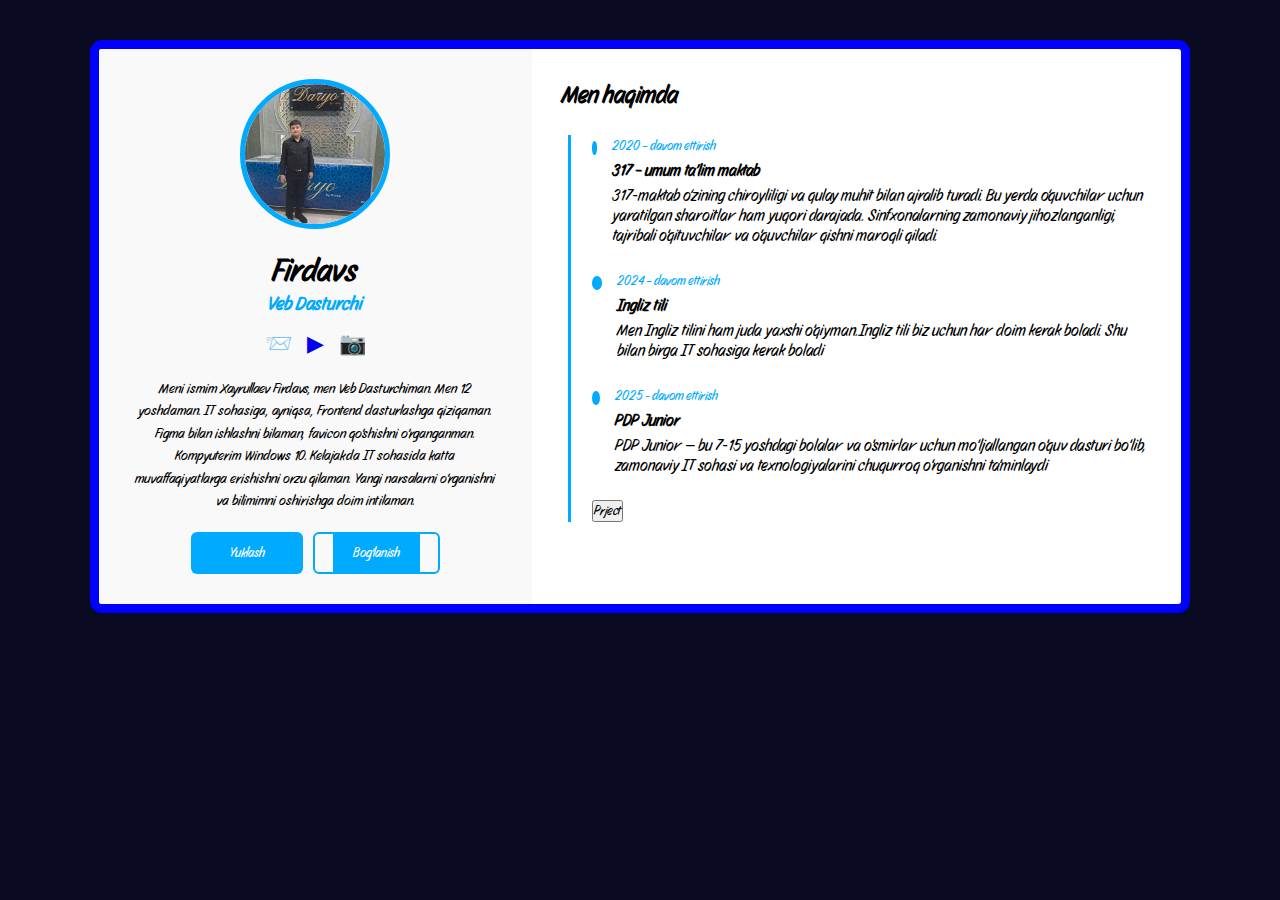
<file: index.html>
<!DOCTYPE html>
<html lang="uz">
<head>
    <meta charset="UTF-8">
    <title>Men haqimda</title>
    <link rel="stylesheet" href="me.css">
</head>
<body>

    <div class="container">

        <div class="left">
            <div class="avatar">
                <img src="./ozim.jpg" alt="Firdavs">
            </div>

            <h1>Firdavs</h1>
            <h3>Veb Dasturchi</h3>

            <div class="socials">
                <a href="#">📨</a>
                <a href="#">▶</a>
                <a href="#">📷</a>
            </div>

            <p class="about-text">
                Meni ismim Xayrullaev Firdavs, men Veb Dasturchiman. Men 12 yoshdaman. IT sohasiga, ayniqsa, Frontend
                dasturlashga qiziqaman. Figma bilan ishlashni bilaman, favicon qo'shishni o'rganganman. Kompyuterim
                Windows 10. Kelajakda IT sohasida katta muvaffaqiyatlarga erishishni orzu qilaman. Yangi narsalarni
                o'rganishni va bilimimni oshirishga doim intilaman.
            </p>

            <div class="buttons">
                <button class="btn blue"><a href="https://www.google.com/" target="_blank">Yuklash</a></button>
                <button class="btn outline"><a href="calls.html">Bog‘lanish</a></button>
            </div>
        </div>

        <div class="right">
            <h2>Men haqimda</h2>

            <div class="timeline">
                <div class="item">
                    <span class="dot"></span>
                    <div>
                        <small>2020 – davom ettirish</small>
                        <h4>317 – umum ta’lim maktab</h4>
                        <p>317-maktab o‘zining chiroyliligi va qulay muhit bilan ajralib turadi. Bu yerda o‘quvchilar
                            uchun yaratilgan sharoitlar ham yuqori darajada. Sinfxonalarning zamonaviy jihozlanganligi,
                            tajribali o'qituvchilar va o'quvchilar qishni maroqli qiladi.</p>
                    </div>
                </div>

                <div class="item">
                    <span class="dot"></span>
                    <div>
                        <small>2024 – davom ettirish</small>
                        <h4>Ingliz tili</h4>
                        <p>Men Ingliz tilini ham juda yaxshi o'qiyman.Ingliz tili biz uchun har doim kerak boladi. Shu
                            bilan birga IT sohasiga kerak boladi</p>
                    </div>
                </div>

                <div class="item">
                    <span class="dot"></span>
                    <div>
                        <small>2025 - davom ettirish</small>
                        <h4>PDP Junior</h4>
                        <p>PDP Junior — bu 7-15 yoshdagi bolalar va o'smirlar uchun mo'ljallangan o'quv dasturi bo'lib,
                            zamonaviy IT sohasi va texnologiyalarini chuqurroq o'rganishni ta'minlaydi</p>
                    </div>
                </div>
               <a href="project.html">
                <button>Prject</button>
               </a>
            </div>
        </div>
    </div>
</body>
</html>
</file>
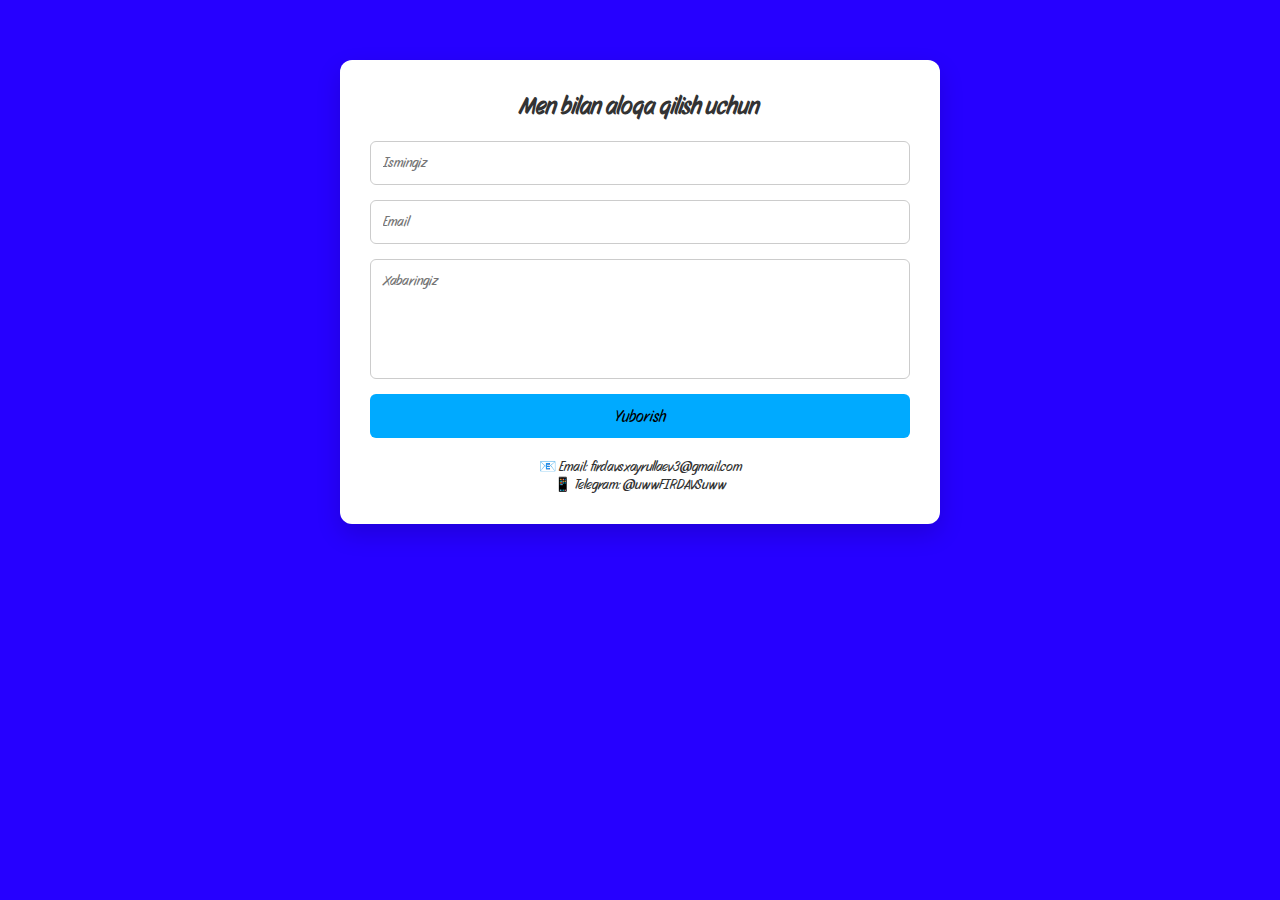
<file: calls.html>
<!DOCTYPE html>
<html lang="en">
<head>
    <meta charset="UTF-8">
    <meta name="viewport" content="width=device-width, initial-scale=1.0">
    <title>Document</title>
    <link rel="stylesheet" href="calls.css">
</head>
<body>
    <section class="contact">
    <h2>Men bilan aloqa qilish uchun</h2>

    <form class="contact-form">
        <input type="text" placeholder="Ismingiz" required>
        <input type="email" placeholder="Email" required>
        <textarea placeholder="Xabaringiz" required></textarea>

        <button class="buton" type="submit"><a href="me.html">Yuborish</a></button>
    </form>

    <div class="contact-info">
        <p>📧 Email: firdavsxayrullaev3@gmail.com</p>
        <p>📱 Telegram: @uwwFIRDAVSuww</p>
    </div>
</section>

</body>
</html>
</file>
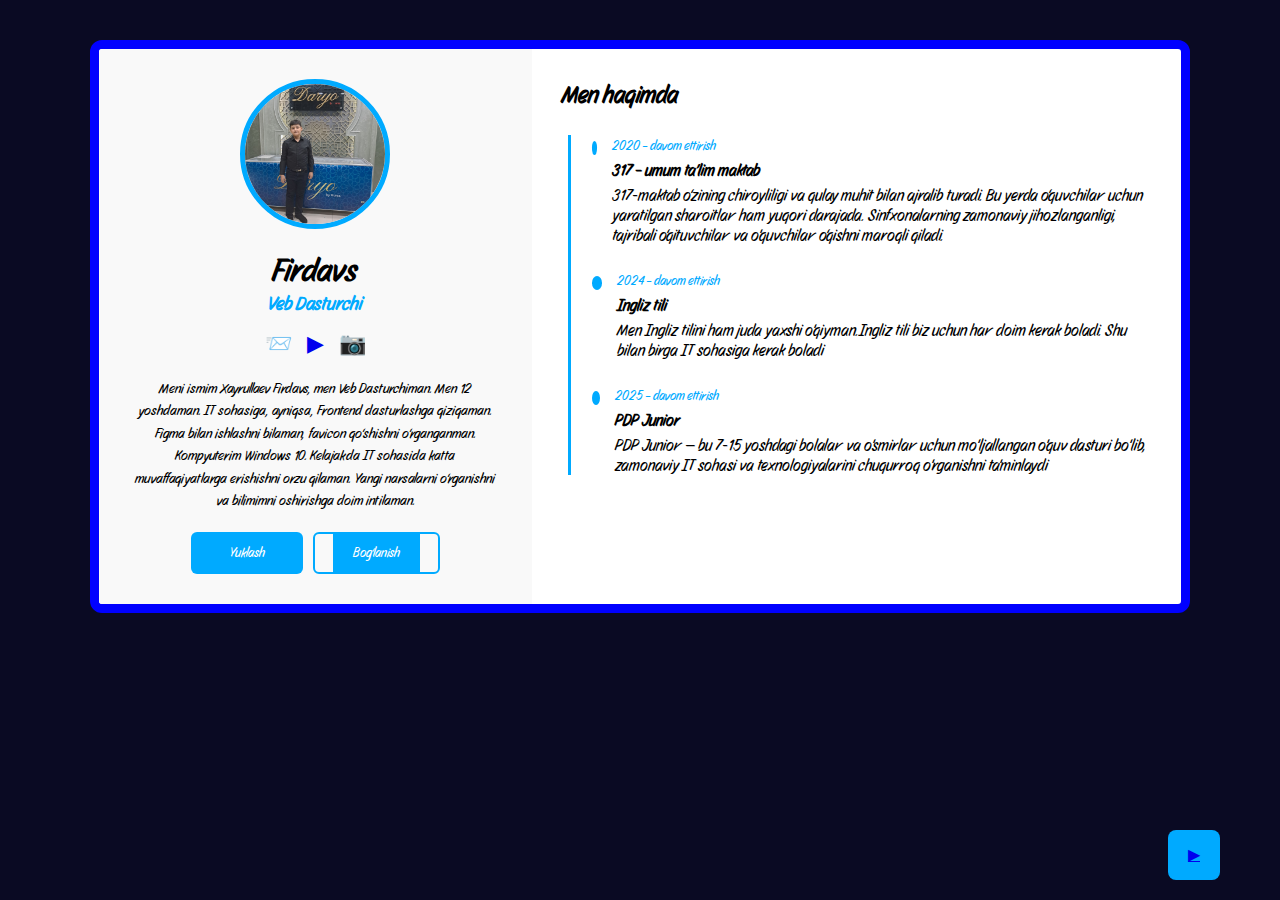
<file: me.html>
<!DOCTYPE html>
<html lang="uz">

<head>
    <meta charset="UTF-8">
    <title>Men haqimda</title>
    <link rel="stylesheet" href="me.css">
</head>

<body>

    <div class="container">

        <div class="left">
            <div class="avatar">
                <img src="./ozim.jpg" alt="Firdavs">
            </div>

            <h1>Firdavs</h1>
            <h3>Veb Dasturchi</h3>

            <div class="socials">
                <a href="#">📨</a>
                <a href="#">▶</a>
                <a href="#">📷</a>
            </div>

            <p class="about-text">
                Meni ismim Xayrullaev Firdavs, men Veb Dasturchiman. Men 12 yoshdaman. IT sohasiga, ayniqsa, Frontend
                dasturlashga qiziqaman. Figma bilan ishlashni bilaman, favicon qo‘shishni o‘rganganman. Kompyuterim
                Windows 10. Kelajakda IT sohasida katta muvaffaqiyatlarga erishishni orzu qilaman. Yangi narsalarni
                o‘rganishni va bilimimni oshirishga doim intilaman.
            </p>

            <div class="buttons">
                <button class="btn blue"><a href="https://www.google.com/">Yuklash</a></button>
                <button class="btn outline"><a href="calls.html">Bog‘lanish</a></button>
            </div>
        </div>

        <div class="right">
            <h2>Men haqimda</h2>

            <div class="timeline">
                <div class="item">
                    <span class="dot"></span>
                    <div>
                        <small>2020 – davom ettirish</small>
                        <h4>317 – umum ta’lim maktab</h4>
                        <p>317-maktab o‘zining chiroyliligi va qulay muhit bilan ajralib turadi. Bu yerda o‘quvchilar
                            uchun yaratilgan sharoitlar ham yuqori darajada. Sinfxonalarning zamonaviy jihozlanganligi,
                            tajribali o‘qituvchilar va o'quvchilar o‘qishni maroqli qiladi.</p>
                    </div>
                </div>

                <div class="item">
                    <span class="dot"></span>
                    <div>
                        <small>2024 – davom ettirish</small>
                        <h4>Ingliz tili</h4>
                        <p>Men Ingliz tilini ham juda yaxshi o'qiyman.Ingliz tili biz uchun har doim kerak boladi. Shu
                            bilan birga IT sohasiga kerak boladi</p>
                    </div>
                </div>

                <div class="item">
                    <span class="dot"></span>
                    <div>
                        <small>2025 – davom ettirish</small>
                        <h4>PDP Junior</h4>
                        <p>PDP Junior — bu 7-15 yoshdagi bolalar va o'smirlar uchun mo'ljallangan o'quv dasturi bo'lib,
                            zamonaviy IT sohasi va texnologiyalarini chuqurroq o'rganishni ta'minlaydi</p>
                    </div>
                </div>
                <button class="open-btn">
                        <a href="project.html">▶
                        </button>
                    </a>
            </div>
        </div>
    </div>
</body>
</html>
</file>
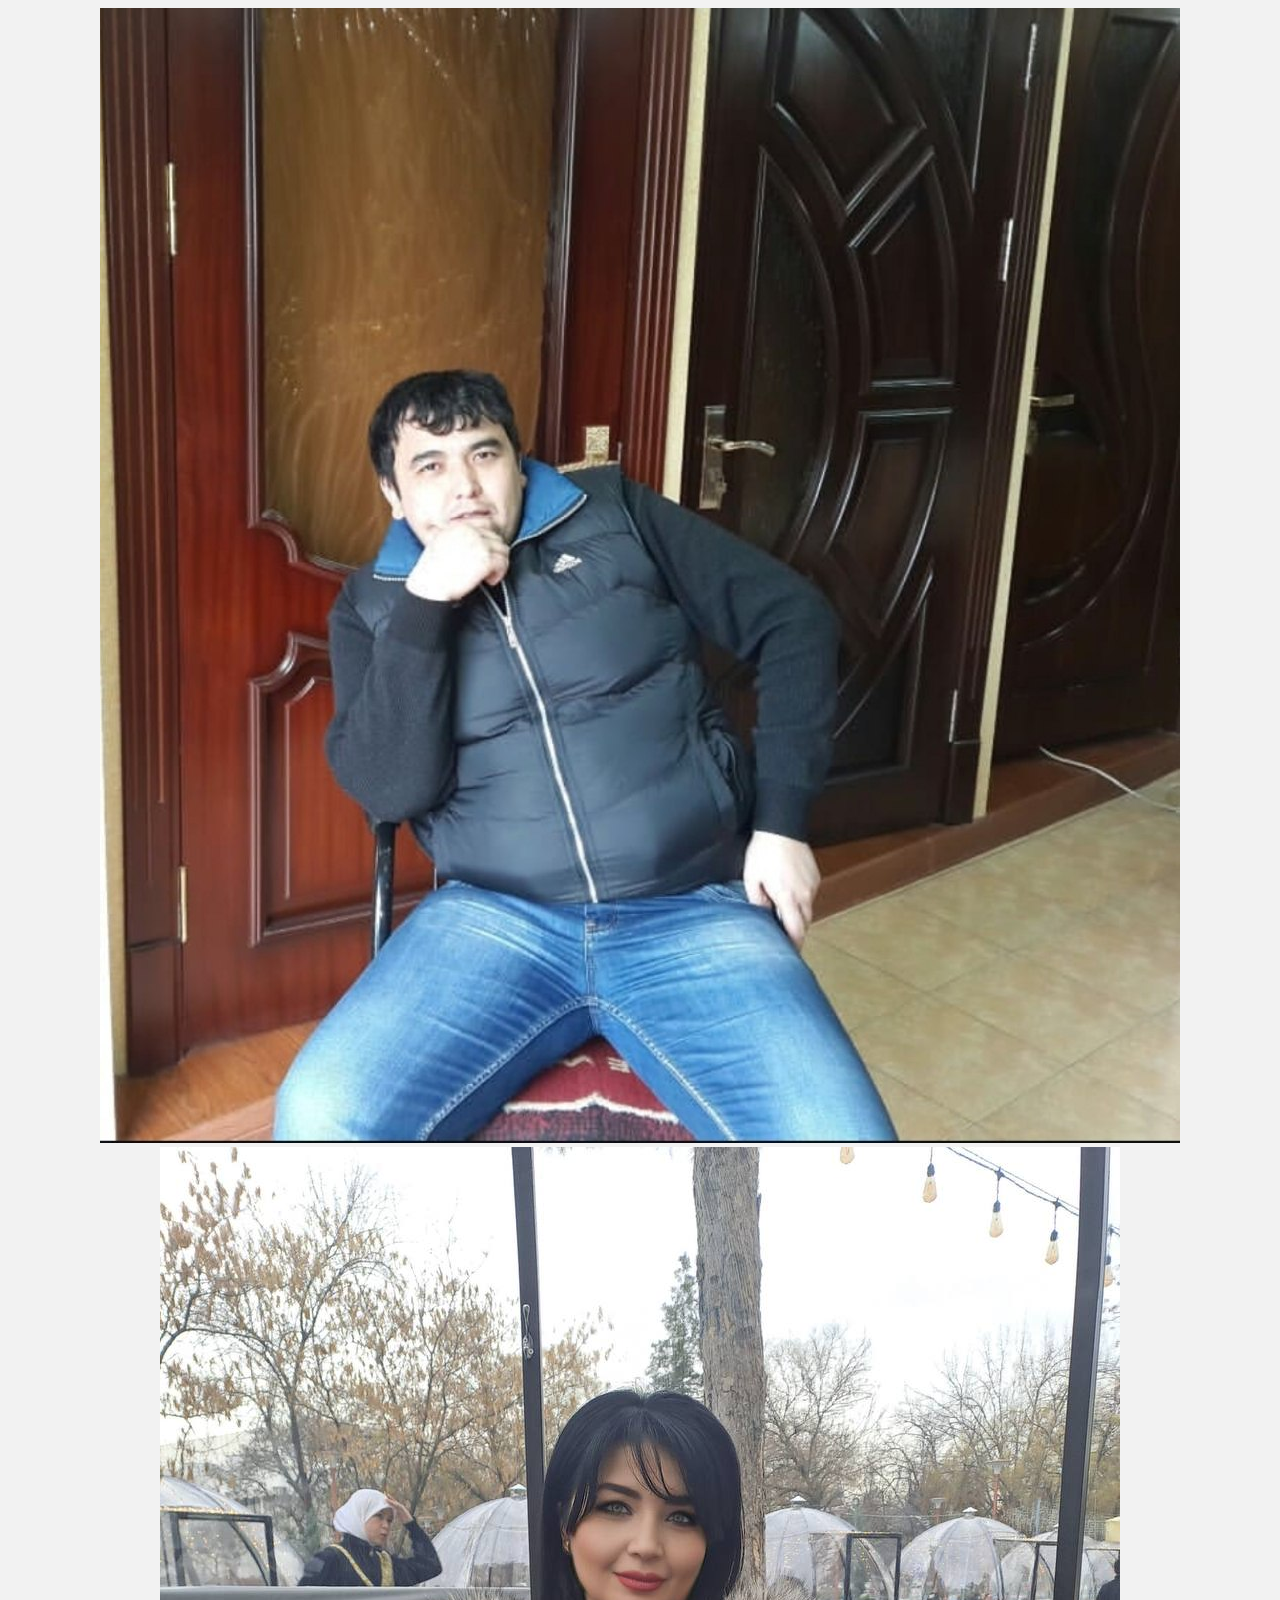
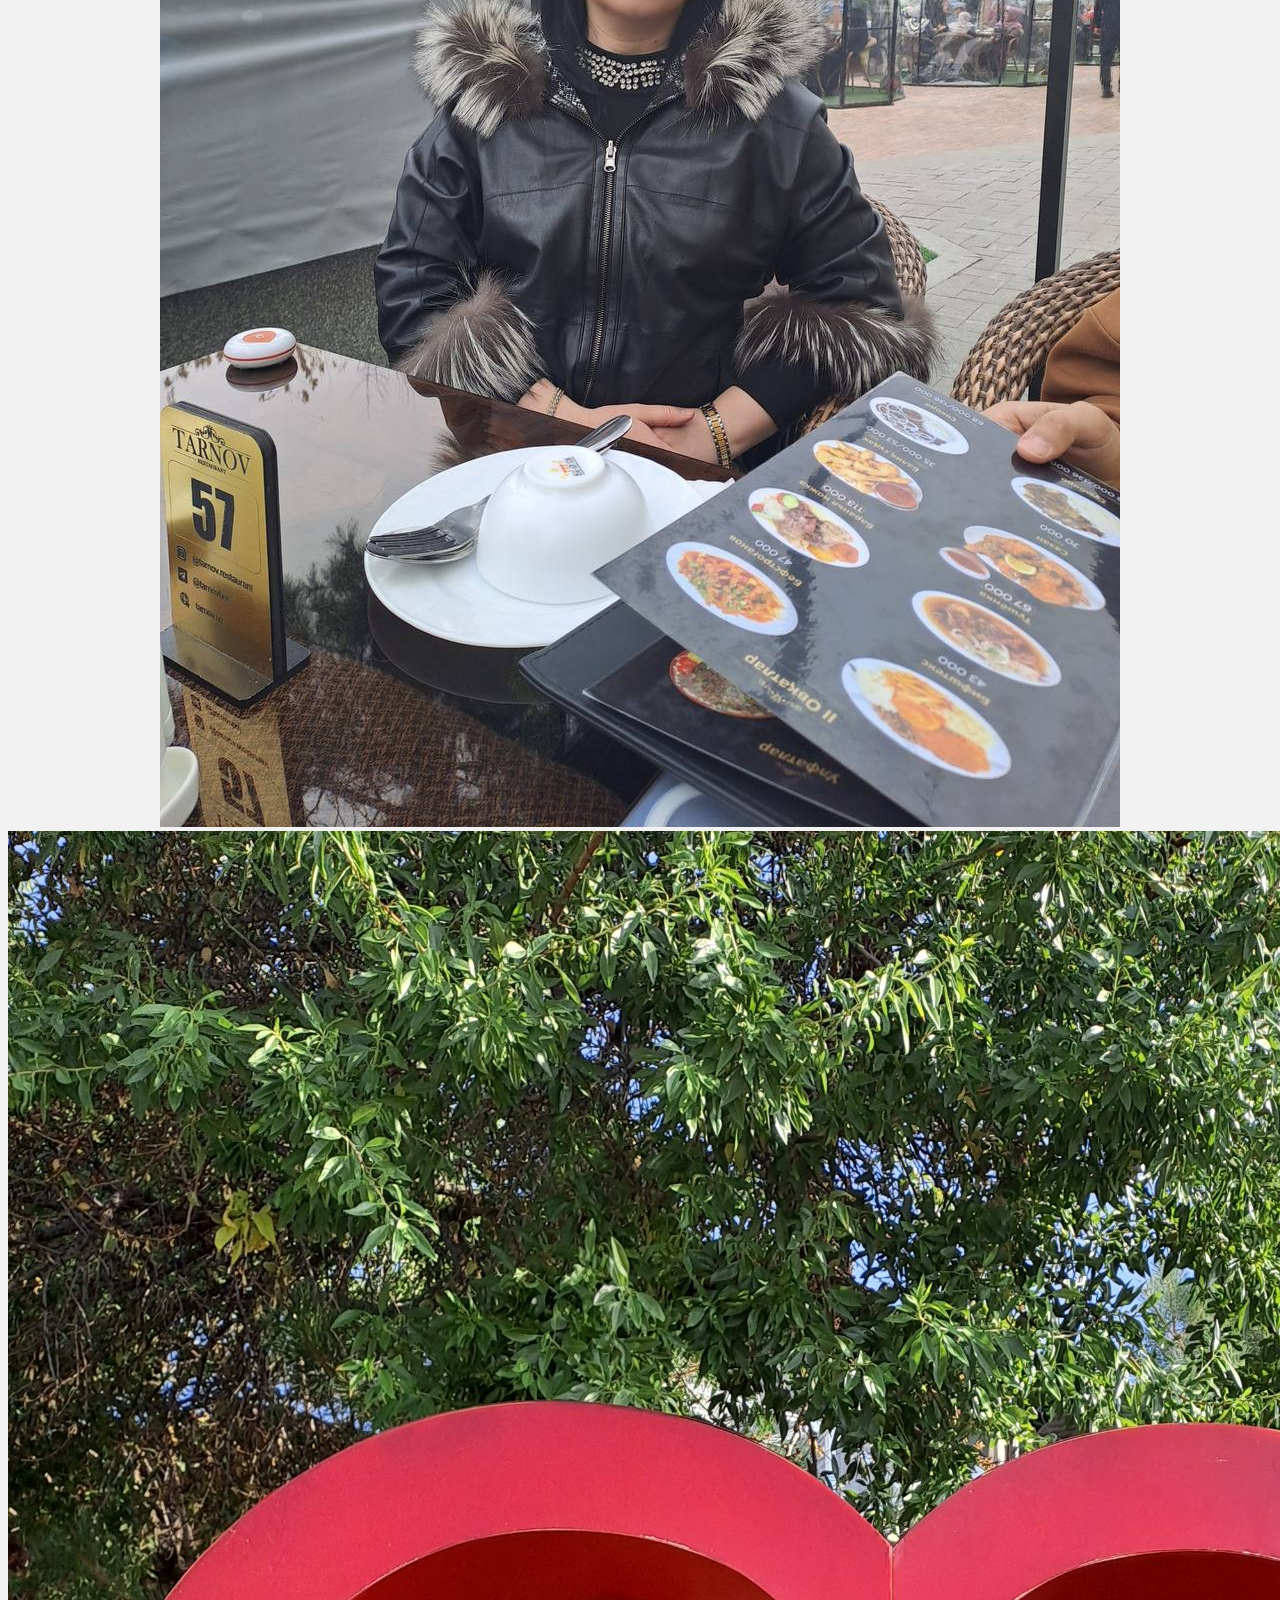
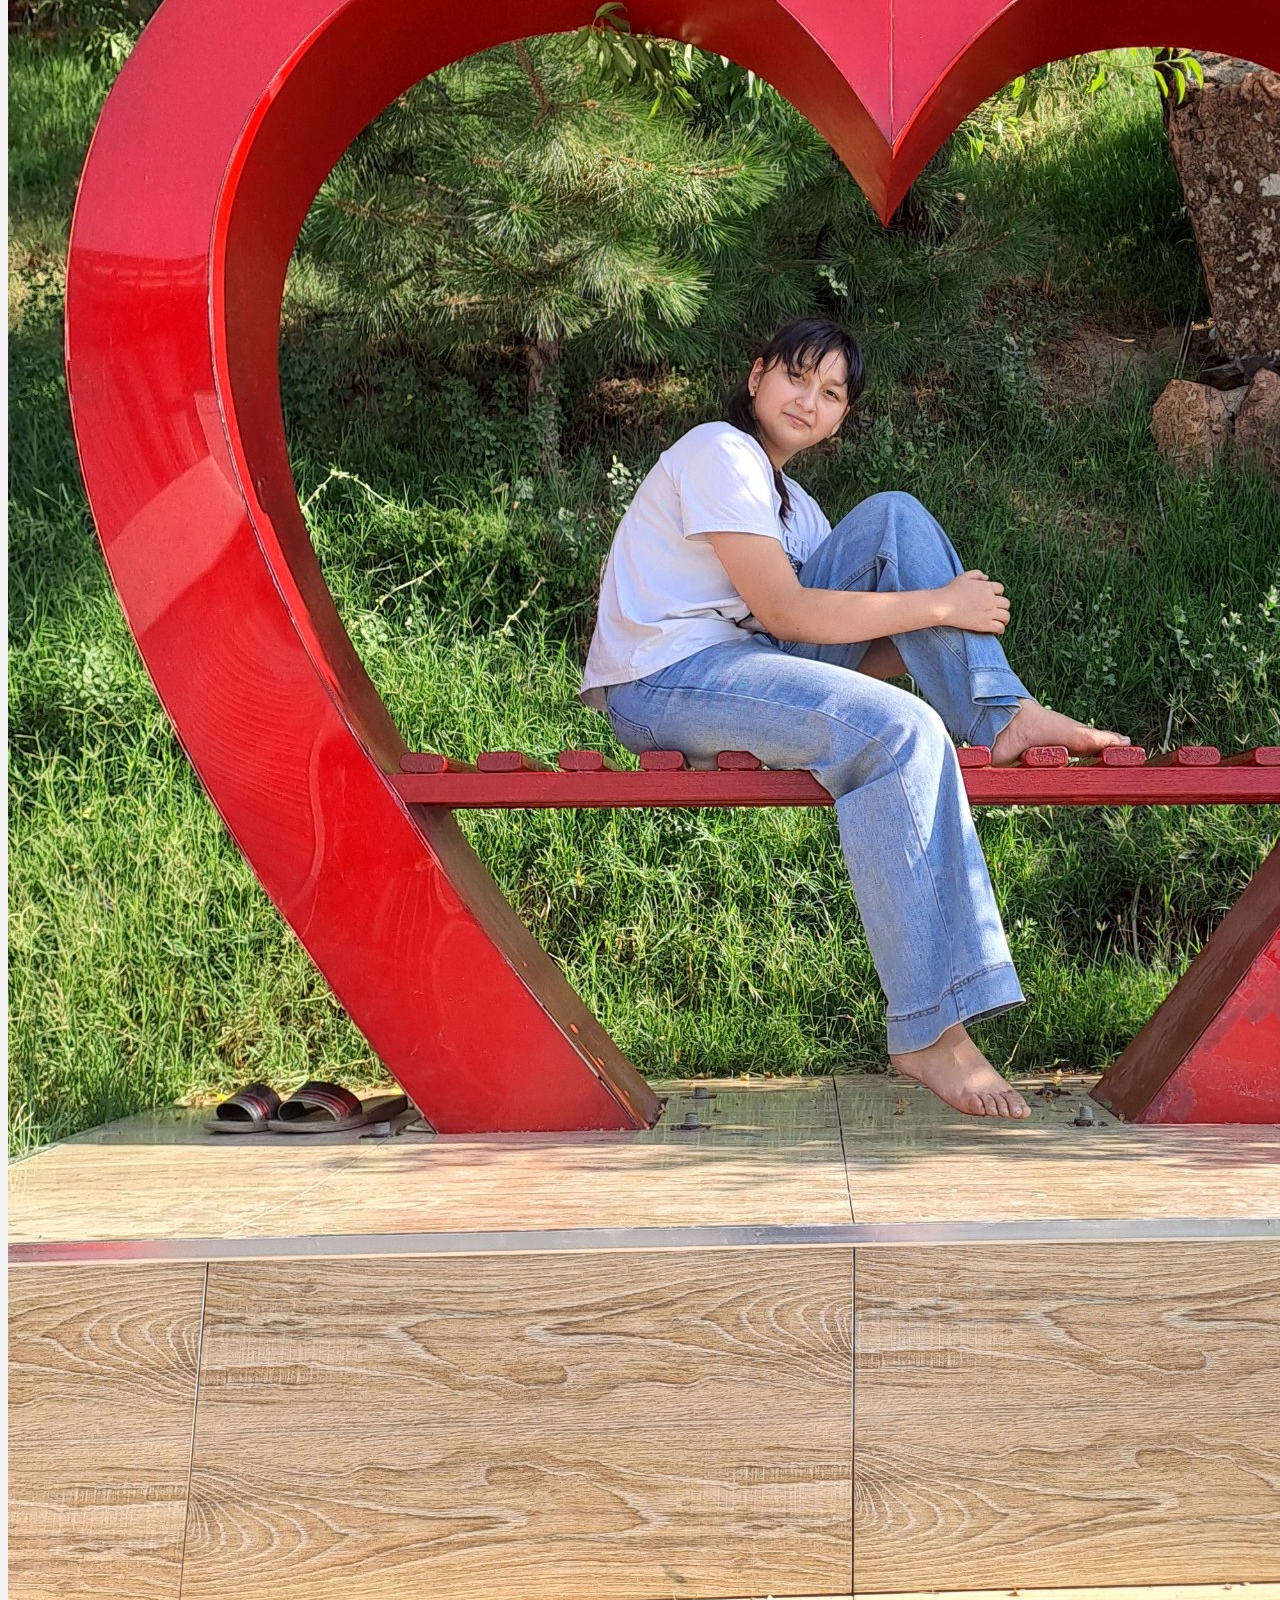
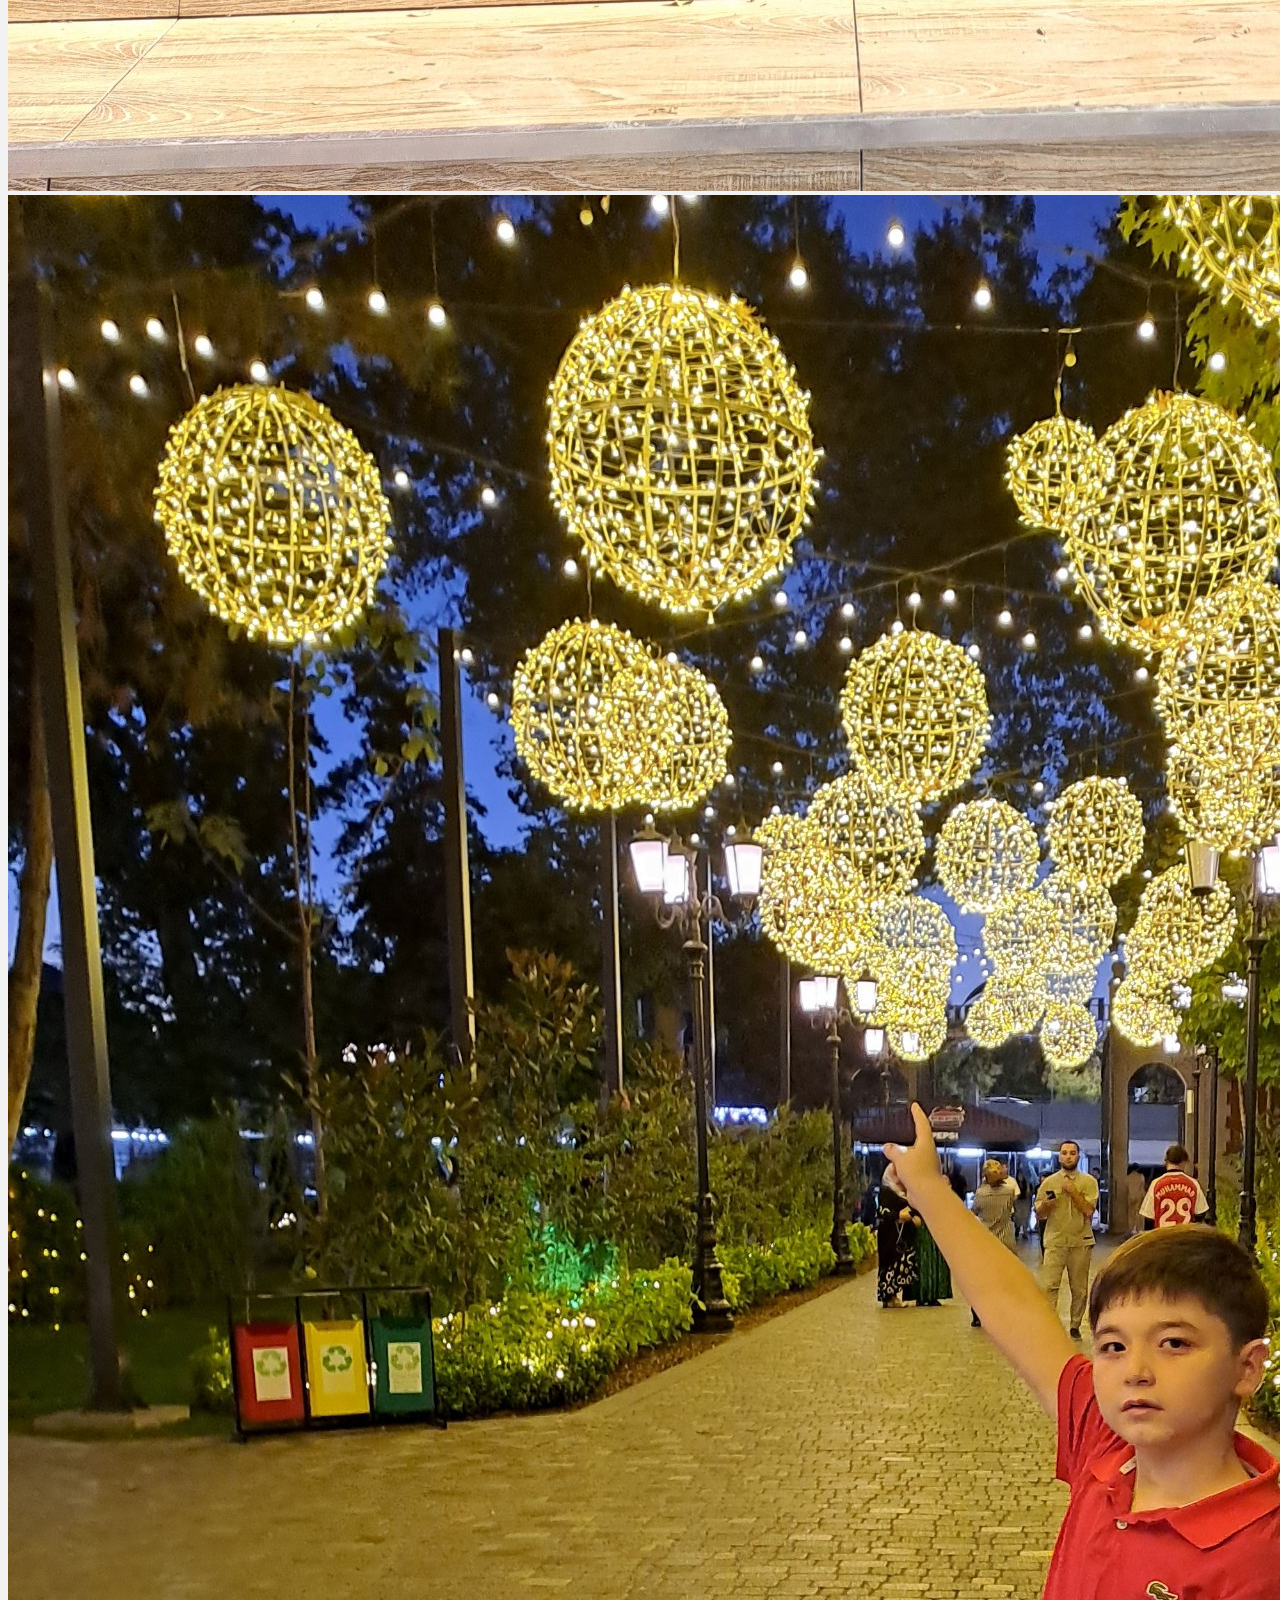
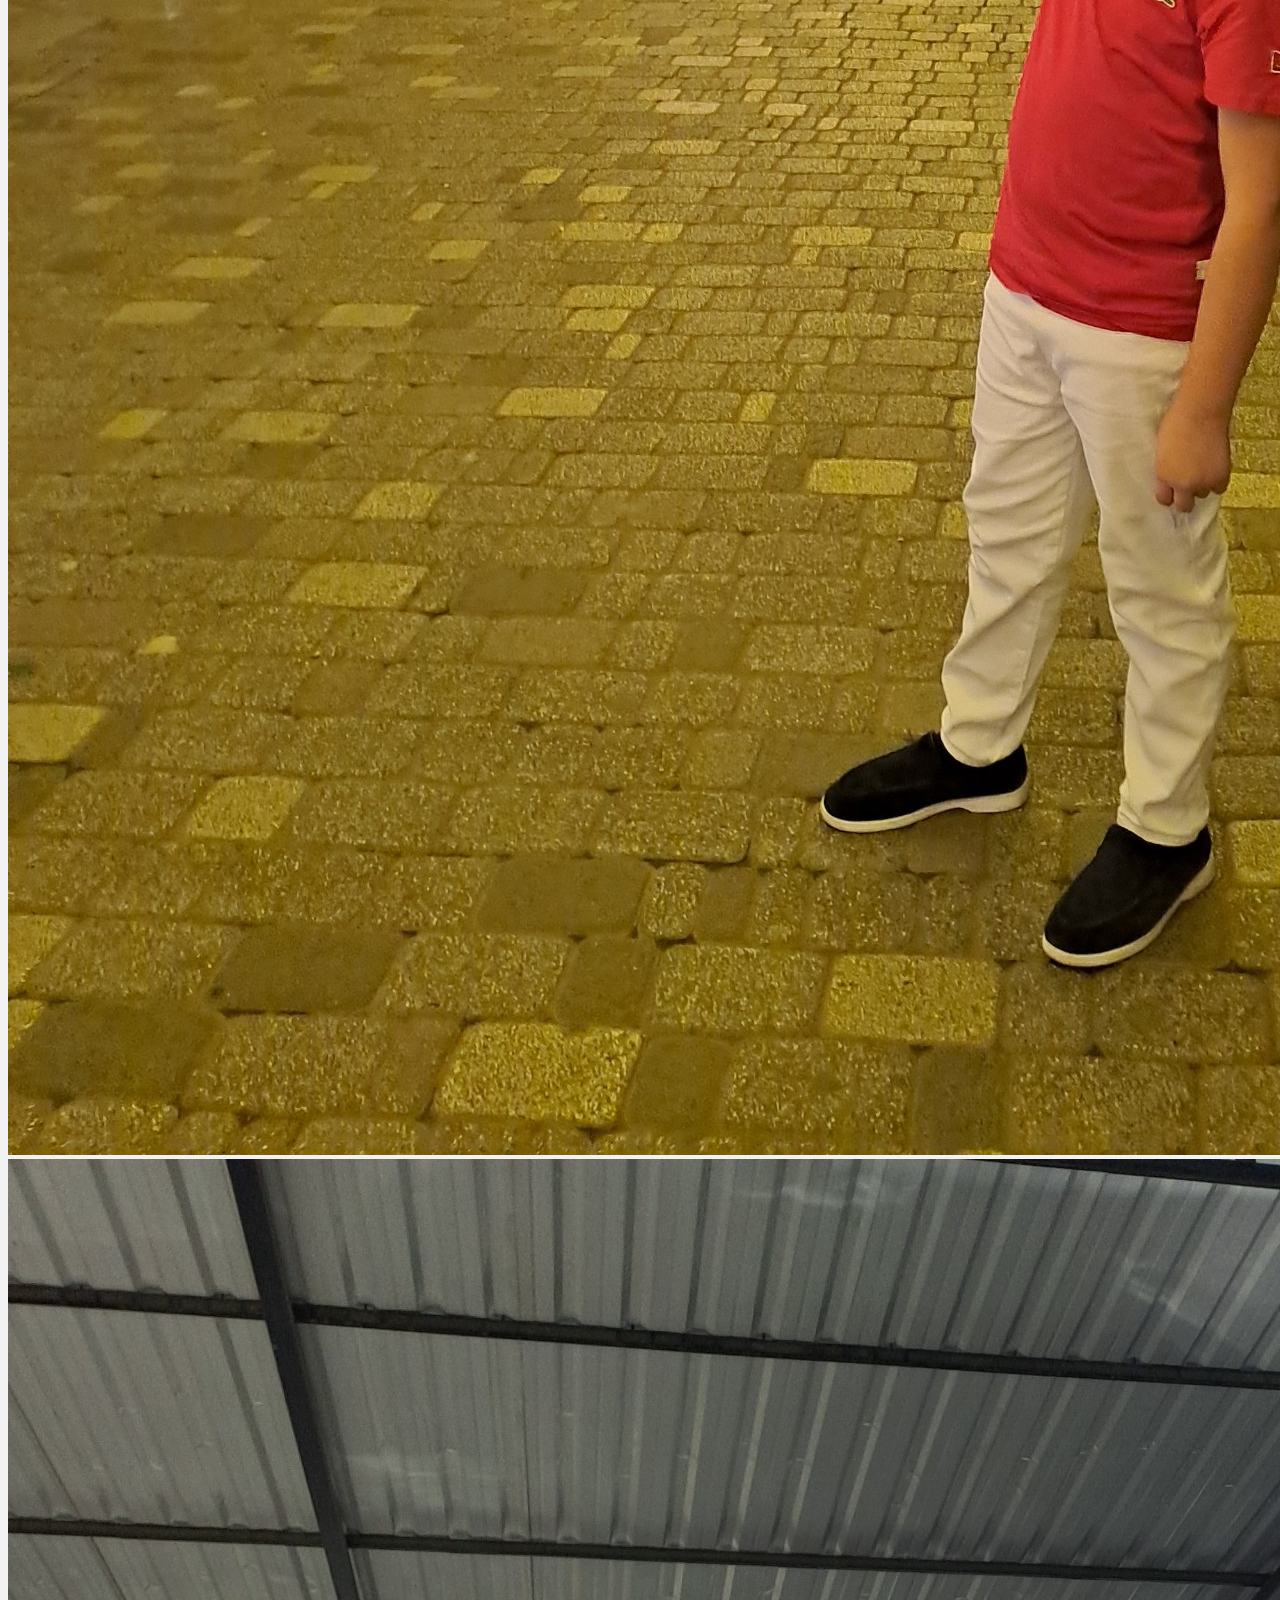
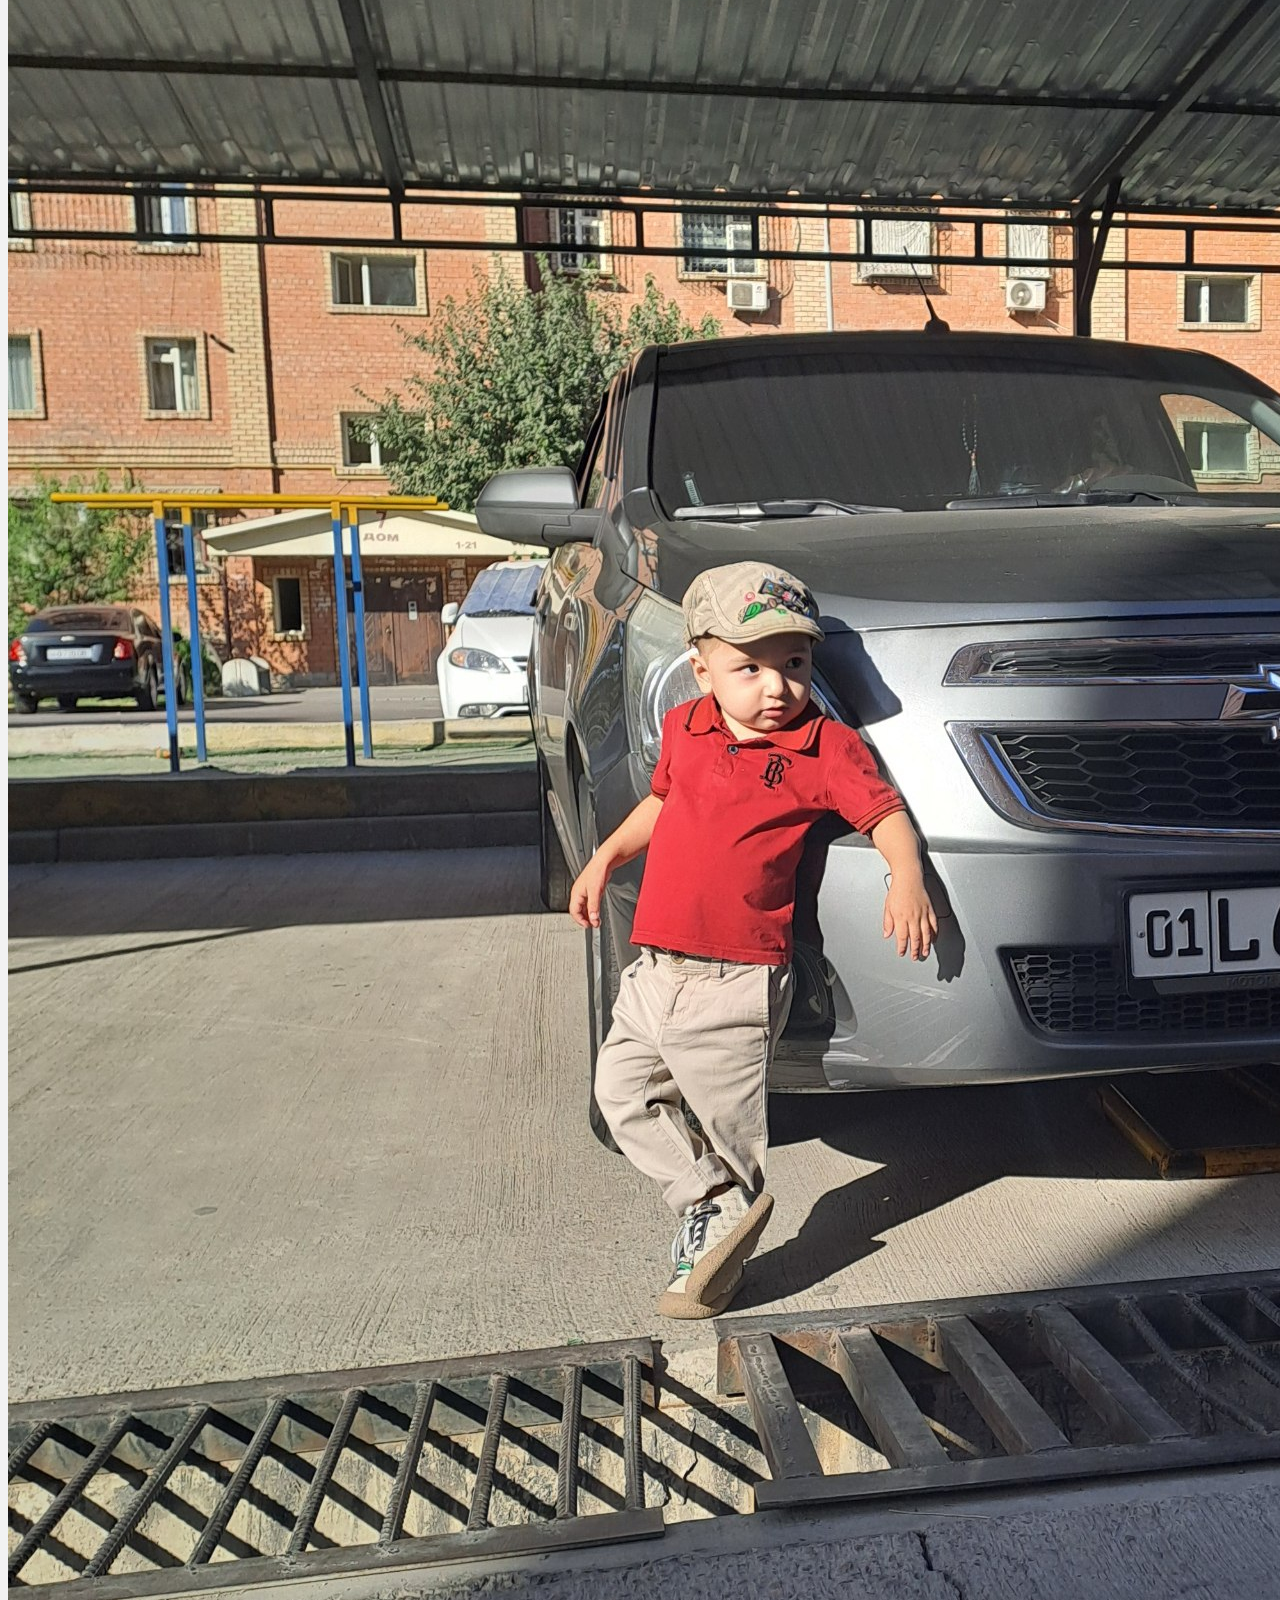
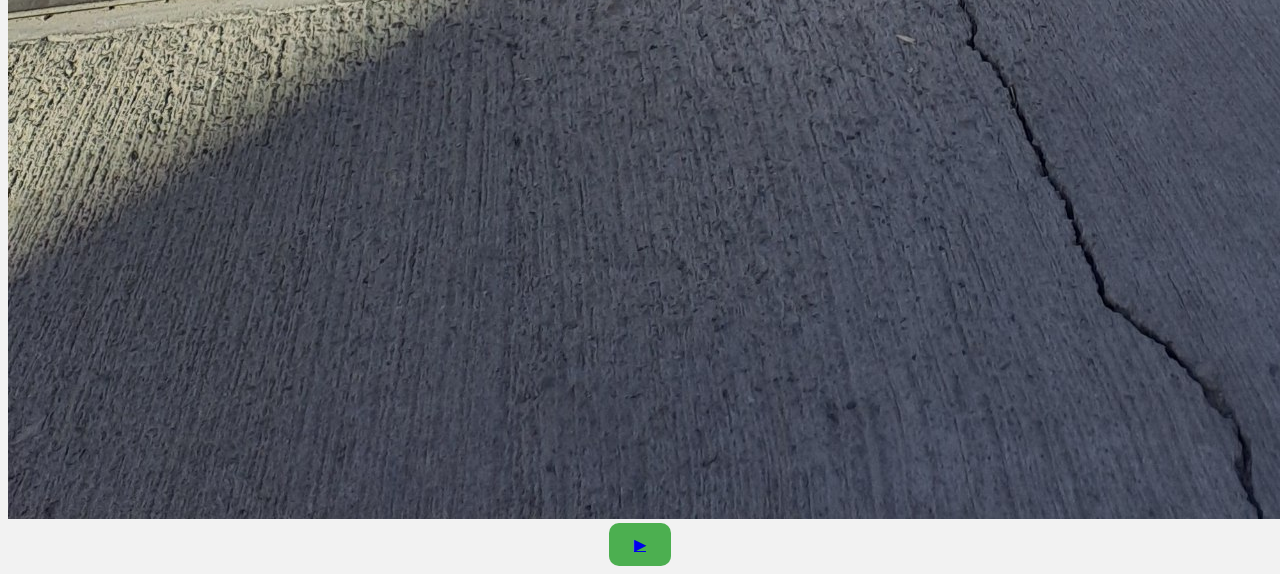
<file: oilam.html>
<!DOCTYPE html>
<html lang="en">
<head>
  <meta charset="UTF-8">
  <meta name="viewport" content="width=device-width, initial-scale=1.0">
  <title>Oilam</title>
  <link rel="stylesheet" href="oilam.css">
</head>
<body>

  <div class="container">
    <div class="box"><img src="./adajonim.jpg" alt="Adajonim"></div>
    <div class="box"><img src="./onajonim.jpg" alt="Onajonim"></div>
    <div class="box"><img src="./opam.jpg" alt="Opam"></div>
    <div class="box"><img src="./azizjon.jpg" alt="Ukam"></div>
    <div class="box"><img src="./Muhammadrizo.jpg" alt="Muhammadrizo"></div>
  </div>
  <button id="openBook" class="open-btn"><a href="me.html">▶</a></button>

</body>
</html>
</file>
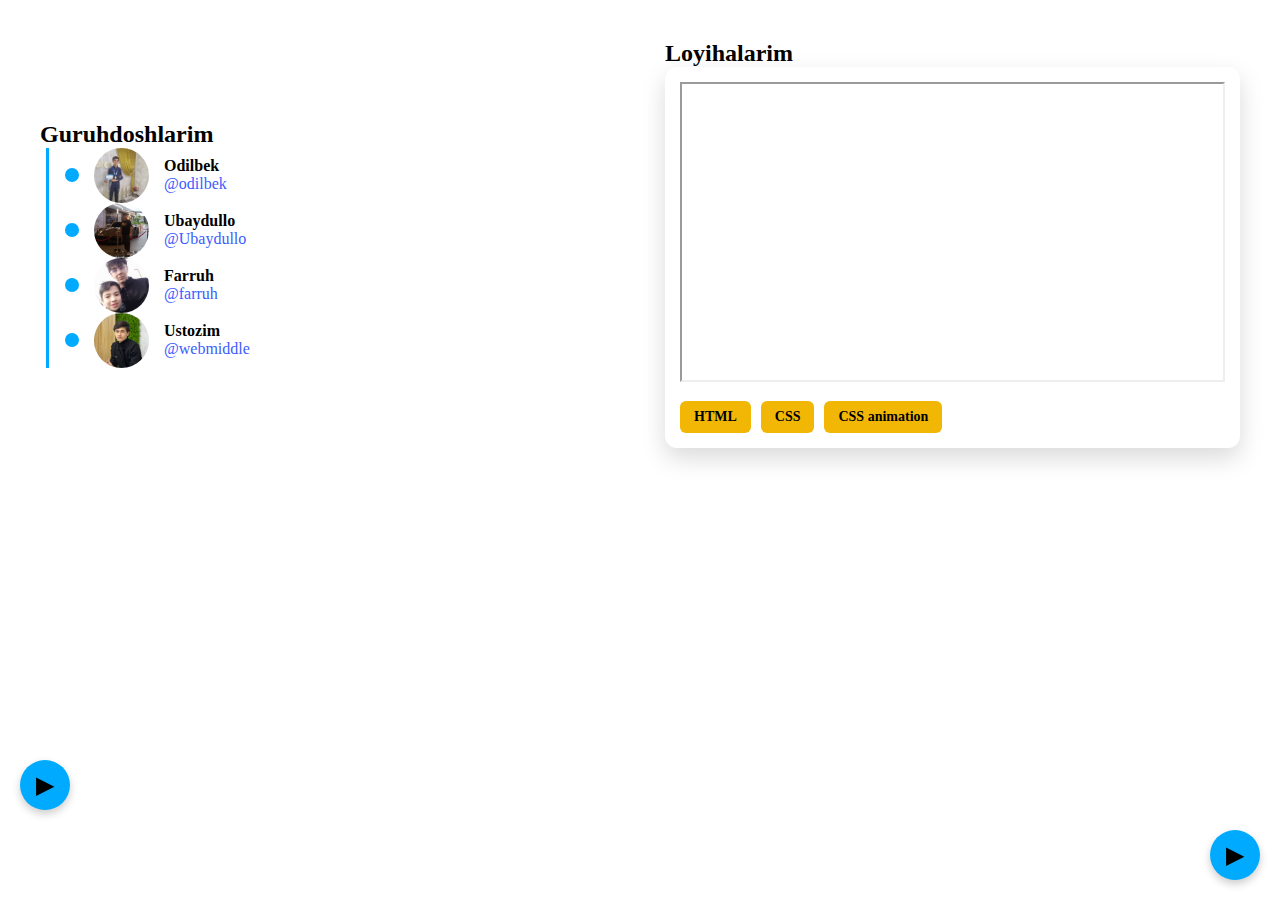
<file: project.html>
<!DOCTYPE html>
<html lang="en">
<head>
    <meta charset="UTF-8">
    <meta name="viewport" content="width=device-width, initial-scale=1.0">
    <title>project</title>
    <link rel="stylesheet" href="project.css">
</head>
<body>
    <div>
        <section class="section">
            <div class="friends-projects">
                
                
                <div class="friends">
            <h2>Guruhdoshlarim</h2>
            
            <div class="timeline-col">
                
                <div class="friend">
                    <span class="dot"></span>
                    <img src="./odilbek.jpg">
                    <div>
                        <h4>Odilbek</h4>
                        <a href="https://t.me/Odilbe" target="_blank">@odilbek</a>
                    </div>
                </div>

                <div class="friend">
                    <span class="dot"></span>
                    <img src="./ubaydullo.jpg">
                    <div>
                        <h4>Ubaydullo</h4>
                        <a href="https://t.me/Ubaydulla010" target="_blank">@Ubaydullo</a>
                    </div>
                </div>

                <div class="friend">
                    <span class="dot"></span>
                    <img src="./farruh.jpg">
                    <div>
                        <h4>Farruh</h4>
                        <a href="https://t.me/farruhfootball" target="_blank">@farruh</a>
                    </div>
                </div>

                <div class="friend">
                    <span class="dot"></span>
                    <img src="./ustozim.jpg">
                    <div>
                        <h4>Ustozim</h4>
                        <a href="https://t.me/webmiddle" target="_blank">@webmiddle</a>
                    </div>
                </div>

            </div>
        </div>
        <div class="projects">

            <h2>Loyihalarim</h2>

            <div class="project-card">
                <iframe width="100%" height="300px" src="https://firdavs-123-three.vercel.app/"></iframe>

                <div class="tech">
                    <span>HTML</span>
                    <span>CSS</span>
                    <span>CSS animation</span>
                </div>
            </div>
        </div>

    </div>
</section>
    <div class="btn-box">
<button id="openBook" class="open-btn"><a href="oilam.html">▶</a></button>
</div>
    <div class="btn-box2">
<button id="openBook" class="open-btn2"><a href="index.html">▶</a></button>
</div>
    </div>
    </div>
</body>
</html>
</file>
<file: me.css>
@import url('https://fonts.googleapis.com/css2?family=Story+Script&display=swap');
    
* {
    margin: 0;
    padding: 0;
    box-sizing: border-box;
    font-family: 'Story Script', cursive;
}

body {
    background: #0a0a23;
    padding: 40px;
}

.container {
    max-width: 1100px;
    margin: auto;
    background: #fff;
    border-radius: 12px;
    display: flex;
    overflow: hidden;
    border: blue 9px solid;
}

.left {
    width: 40%;
    padding: 30px;
    text-align: center;
    background: #f9f9f9;
}

.avatar img {
    width: 150px;
    height: 150px;
    border-radius: 50%;
    border: 5px solid #00aaff;
    object-fit: cover;
}

.left h1 {
    margin-top: 15px;
}

.left h3 {
    color: #00aaff;
    margin-bottom: 15px;
}

.socials a {
    margin: 0 6px;
    font-size: 22px;
    text-decoration: none;
}

.about-text {
    margin: 20px 0;
    font-size: 14px;
    line-height: 1.6;
}

.buttons {
    display: flex;
    justify-content: center;
    gap: 10px;
}

.btn {
    padding: 10px 18px;
    border-radius: 6px;
    border: none;
    cursor: pointer;
}

.btn.blue {
    background: #00aaff;
    color: white;
}

.btn.outline {
    background: transparent;
    border: 2px solid #00aaff;
    color: #00aaff;
}

.right {
    width: 60%;
    padding: 30px;
}

.right h2 {
    margin-bottom: 25px;
}

.timeline {
    position: relative;
    padding-left: 30px;
}

.timeline::before {
    content: "";
    position: absolute;
    left: 6px;
    top: 0;
    width: 3px;
    height: 100%;
    background: #00aaff;
}

.item {
    display: flex;
    margin-bottom: 25px;
}

.dot {
    width: 14px;
    height: 14px;
    background: #00aaff;
    border-radius: 50%;
    margin-right: 15px;
    margin-top: 6px;
}

.item small {
    color: #00aaff;
}

.item h4 {
    margin: 5px 0;
}

.section {
    padding: 40px;
}

.friends-projects {
    display: flex;
    gap: 40px;
}

.friends {
    width: 50%;
}

.timeline-col {
    position: relative;
    padding-left: 25px;
}

.timeline-col::before {
    content: "";
    position: absolute;
    left: 6px;
    top: 0;
    width: 3px;
    height: 100%;
    background: #00aaff;
}

.friend {
    display: flex;
    align-items: center;
    margin-bottom: 25px;
    gap: 15px;
}

.friend img {
    width: 55px;
    height: 55px;
    border-radius: 50%;
    object-fit: cover;
}

.friend a {
    color: #3b5cff;
    text-decoration: none;
}

.dot {
    width: 14px;
    height: 14px;
    background: #00aaff;
    border-radius: 50%;
}

.projects {
    width: 50%;
}

.project-card {
    background: #fff;
    border-radius: 12px;
    padding: 15px;
    box-shadow: 0 10px 25px rgba(0,0,0,0.15);
}

.project-card img {
    width: 100%;
    border-radius: 10px;
}

.tech {
    margin-top: 15px;
    display: flex;
    gap: 10px;
}

.tech span {
    background: #f2b705;
    padding: 8px 14px;
    border-radius: 6px;
    font-weight: bold;
    font-size: 14px;
}

.book {
    width: 700px;
    height: 420px;
    margin: 40px auto;
    position: relative;
    perspective: 2000px;
    display: flex;
}

.page {
    width: 50%;
    height: 100%;
    background: white;
    padding: 25px;
    box-shadow: 0 10px 30px rgba(0,0,0,0.2);
    backface-visibility: hidden;
}

.left-page {
    border-radius: 12px 0 0 12px;
}

.right-page {
    border-radius: 0 12px 12px 0;
    transform-origin: left;
    transform: rotateY(0deg);
    transition: transform 1.2s ease;
}

.book.open .right-page {
    transform: rotateY(-180deg);
}
.aw {
    text-decoration: none;
    color: rgb(0, 0, 0);
    padding: 275px;
    transform: rotateY(90deg);
    transition: all 1s ease;
}
.btn-box{
    display: flex;
    justify-content: flex-end; 
}

.open-btn{
    margin-right: 40px; 
    text-decoration: none;
}

.btn a {
    text-decoration: none;
    color: rgb(255, 255, 255);
    padding: 12px 10px;
    transition: all 0.3s ease;
    padding: 10px 20px;
    background-color: #00aaff;
}

.btn a:hover {
    color: rgb(0, 0, 0);
    background-color: #fff;
    text-decoration: none;
}
btn a:active {
    transform: scale(0.95);
}
.open-btn:hover {
    box-shadow: 0 0 15px #00aaff;
    text-decoration: none;
}
.open-btn:active {
    transform: scale(0.95);
    text-decoration: none;
}
.open-btn {
    position: fixed;
    bottom: 20px;
    right: 20px;
    background-color: #00aaff;
    color: white;
    border: none;
    padding: 15px 20px;
    border-radius: 8px;
    cursor: pointer;
    font-size: 16px;
    z-index: 1000;
    text-decoration: none;
    }
</file>
<file: calls.css>
@import url('https://fonts.googleapis.com/css2?family=Story+Script&display=swap');

* {
    margin:0;
    padding:0;
    box-sizing:border-box;
    font-family: 'Story Script', cursive;
}

body{
    font-family:Arial, sans-serif;
    background:#2600ff;
    color:#333;
}

.contact{
    max-width:600px;
    margin:60px auto;
    padding:30px;
    background:#fff;
    border-radius:12px;
    box-shadow:0 10px 25px rgba(0,0,0,.15);
    text-align:center;
}

.contact h2{
    margin-bottom:20px;
}

.contact-form{
    display:flex;
    flex-direction:column;
    gap:15px;
}

.contact-form input,
.contact-form textarea{
    padding:12px;
    border-radius:6px;
    border:1px solid #ccc;
    font-size:14px;
}

.contact-form textarea{
    resize:none;
    height:120px;
}

.contact-form button{
    background:#00aaff;
    color:#fff;
    padding:12px;
    border:none;
    border-radius:6px;
    cursor:pointer;
    font-size:16px;
}

.contact-form button:hover{
    background:#0088cc;
}

.contact-info{
    margin-top:20px;
    font-size:14px;
}

button a {
    text-decoration: none;
    color: rgb(0, 0, 0);
}
button a:hover {
    color: rgb(255, 255, 255);
}
.open-btn {
    position: fixed;
    bottom: 20px;
    right: 20px;
    background-color: #00aaff;
    color: white;
    border: none;
    border-radius: 50%;
    width: 50px;
    height: 50px;
    font-size: 24px;
    cursor: pointer;
    box-shadow: 0 4px 8px rgba(0, 0, 0, 0.2);
    display: flex;
    align-items: center;
    justify-content: center;
}
</file>
<file: oilam.css>
body{
    font-family: Arial;
    background: #f2f2f2;
    text-align: center;
}

.cards{
    display: flex;
    justify-content: center;
    gap: 20px;
}

.card{
    background: white;
    padding: 20px;
    border-radius: 15px;
    width: 200px;
    box-shadow: 0 0 10px rgba(0,0,0,0.2);
    transition: 0.3s;
}

.card:hover{
    transform: scale(1.05);
}

.card img{
    width: 100%;
    border-radius: 10px;
}

button{
    background: #4CAF50;
    color: white;
    border: none;
    padding: 12px 25px;
    font-size: 16px;
    border-radius: 10px;
    cursor: pointer;
    transition: 0.3s;
}

button:hover{
    background: #45a049;
    transform: scale(1.05);
}

button:active{
    transform: scale(0.95);
}

a button{
    background-color: #00aaff;
    color: white;
    border: none;
    padding: 10px 20px;
    border-radius: 8px;
    cursor: pointer;
    font-size: 16px;
    right: 10px;
}

a button:hover{
    background-color: #00aaff;
    color: white;
    border: none;
    padding: 10px 20px;
    border-radius: 8px;
    cursor: pointer;
    font-size: 16px;
    right: 10px;
    box-shadow: 0 0 15px #00aaff;
}
</file>
<file: project.css>
* {
    margin: 0;
    padding: 0;
    box-sizing: border-box;
}




.friends-projects {
    display: flex;
    gap: 50px;
    margin: auto;
}

.friends {
    width: 50%;
    margin: auto;
}

.timeline-col {
    position: relative;
    padding-left: 25px;
}

.timeline-col::before {
    content: "";
    position: absolute;
    left: 6px;
    top: 0;
    width: 3px;
    height: 100%;
    background: #00aaff;
}

.section {
    padding: 40px;
}

.friend {
    display: flex;
    align-items: center;
    margin-bottom: 25px;
    gap: 15px;
    margin: auto;
}

.friend img {
    width: 55px;
    height: 55px;
    border-radius: 50%;
    object-fit: cover;
}

.friend a {
    color: #3b5cff;
    text-decoration: none;
}

.dot {
    width: 14px;
    height: 14px;
    background: #00aaff;
    border-radius: 50%;
}

.projects {
    width: 50%;
}

.project-card {
    background: #fff;
    border-radius: 12px;
    padding: 15px;
    box-shadow: 0 10px 25px rgba(0,0,0,0.15);
}

.project-card img {
    width: 100%;
    border-radius: 10px;
}

.tech {
    margin-top: 15px;
    display: flex;
    gap: 10px;
}

.tech span {
    background: #f2b705;
    padding: 8px 14px;
    border-radius: 6px;
    font-weight: bold;
    font-size: 14px;
}

.book {
    width: 700px;
    height: 420px;
    margin: 40px auto;
    position: relative;
    perspective: 2000px;
    display: flex;
}

.page {
    width: 50%;
    height: 100%;
    background: white;
    padding: 25px;
    box-shadow: 0 10px 30px rgba(0,0,0,0.2);
    backface-visibility: hidden;
}

.left-page {
    border-radius: 12px 0 0 12px;
}

.right-page {
    border-radius: 0 12px 12px 0;
    transform-origin: left;
    transform: rotateY(0deg);
    transition: transform 1.2s ease;
}

.book.open .right-page {
    transform: rotateY(-180deg);
}

button a {
    text-decoration: none;
    color: rgb(0, 0, 0);
    transition: all 1s ease;
    
}
.open-btn {
    position: fixed;
    bottom: 20px;
    right: 20px;
    background-color: #00aaff;
    color: white;
    border: none;
    border-radius: 50%;
    width: 50px;
    height: 50px;
    font-size: 24px;
    cursor: pointer;
    box-shadow: 0 4px 8px rgba(0, 0, 0, 0.2);
}
.open-btn2 {
    position: fixed;
    bottom: 90px;
    left: 20px;
    background-color: #00aaff;
    color: white;
    border: none;
    border-radius: 50%;
    width: 50px;
    height: 50px;
    font-size: 24px;
    cursor: pointer;
    box-shadow: 0 4px 8px rgba(0, 0, 0, 0.2);
}
button a:hover {
    color: rgb(255, 255, 255);
}
button a:hover {
    color: rgb(255, 255, 255);
}
button a:active {
    transform: scale(0.95);
}
.open-btn:hover {
    box-shadow: 0 0 15px #00aaff;
}
.open-btn:active {
    transform: scale(0.95);
}
.open-btn2:hover {
    box-shadow: 0 0 15px #00aaff;
}
.open-btn2:active {
    transform: scale(0.95);
}
.open-btn {
    text-decoration: none;
}
</file>
